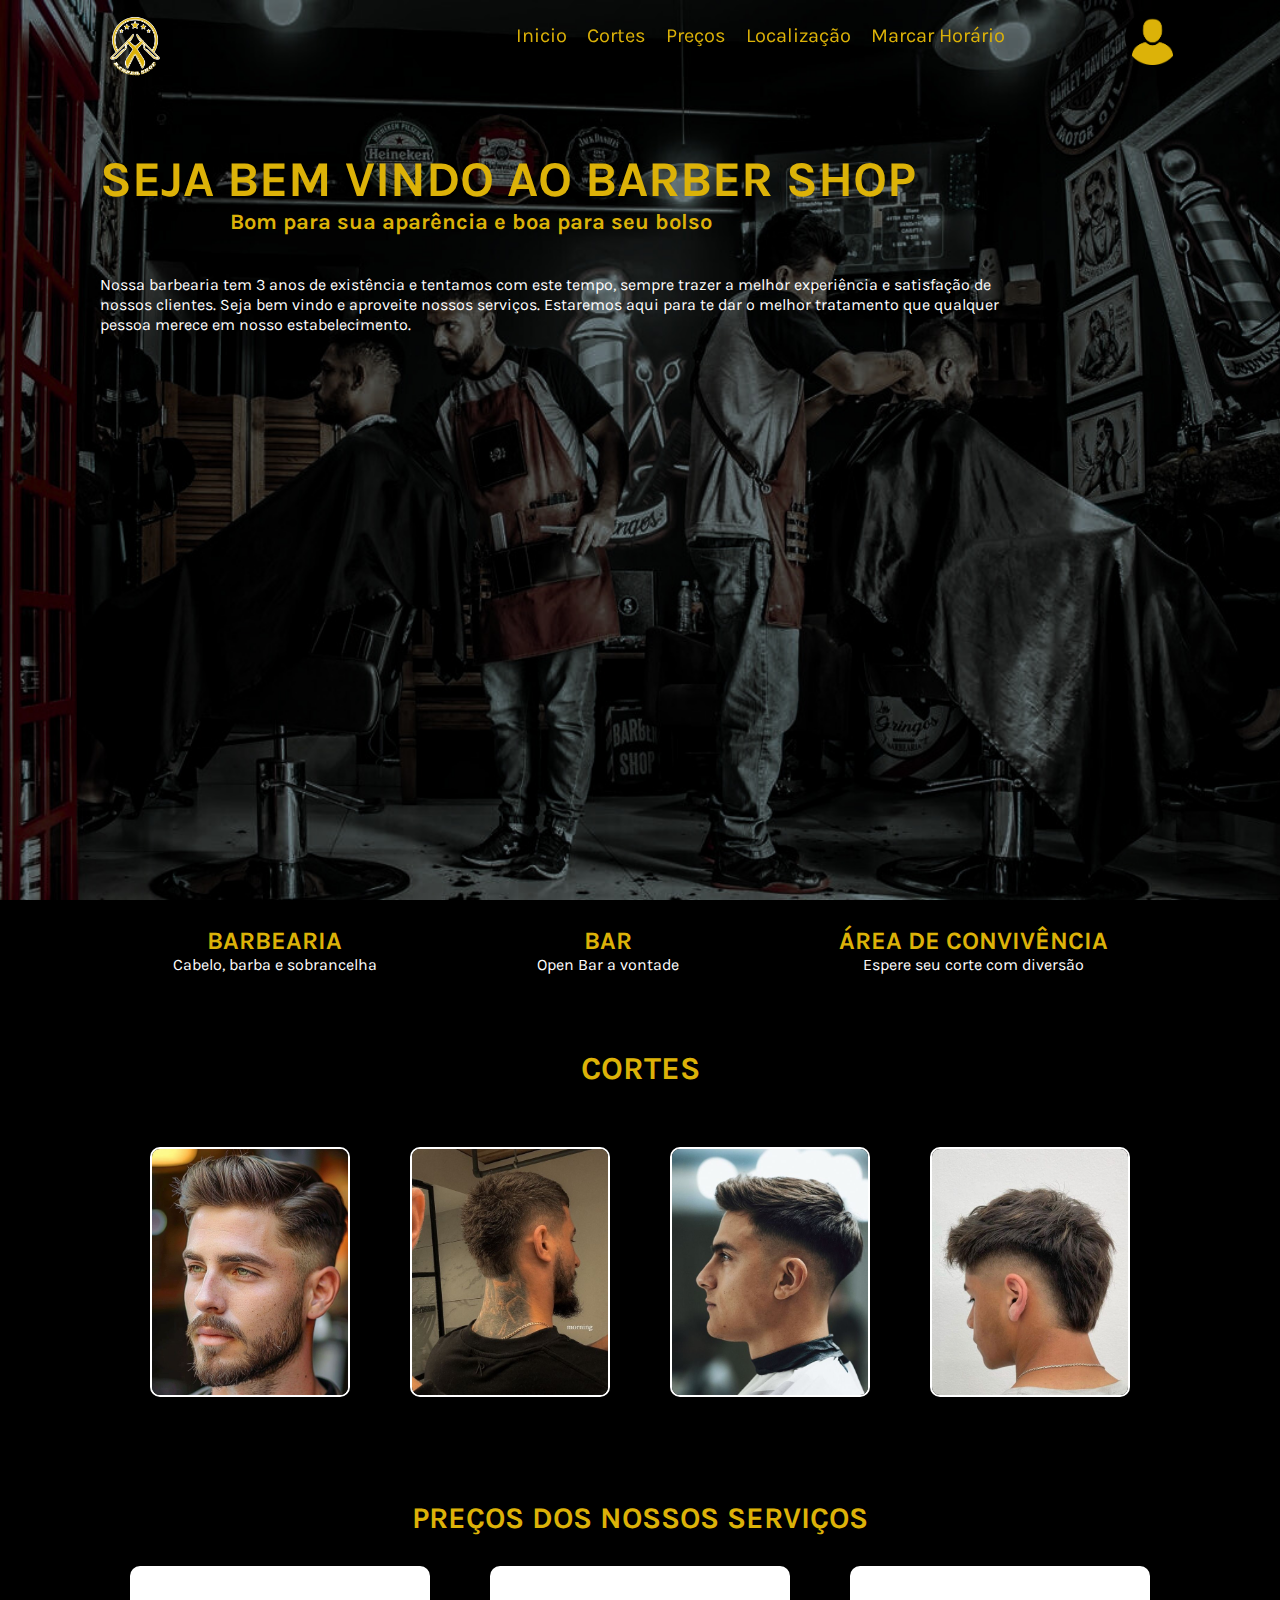
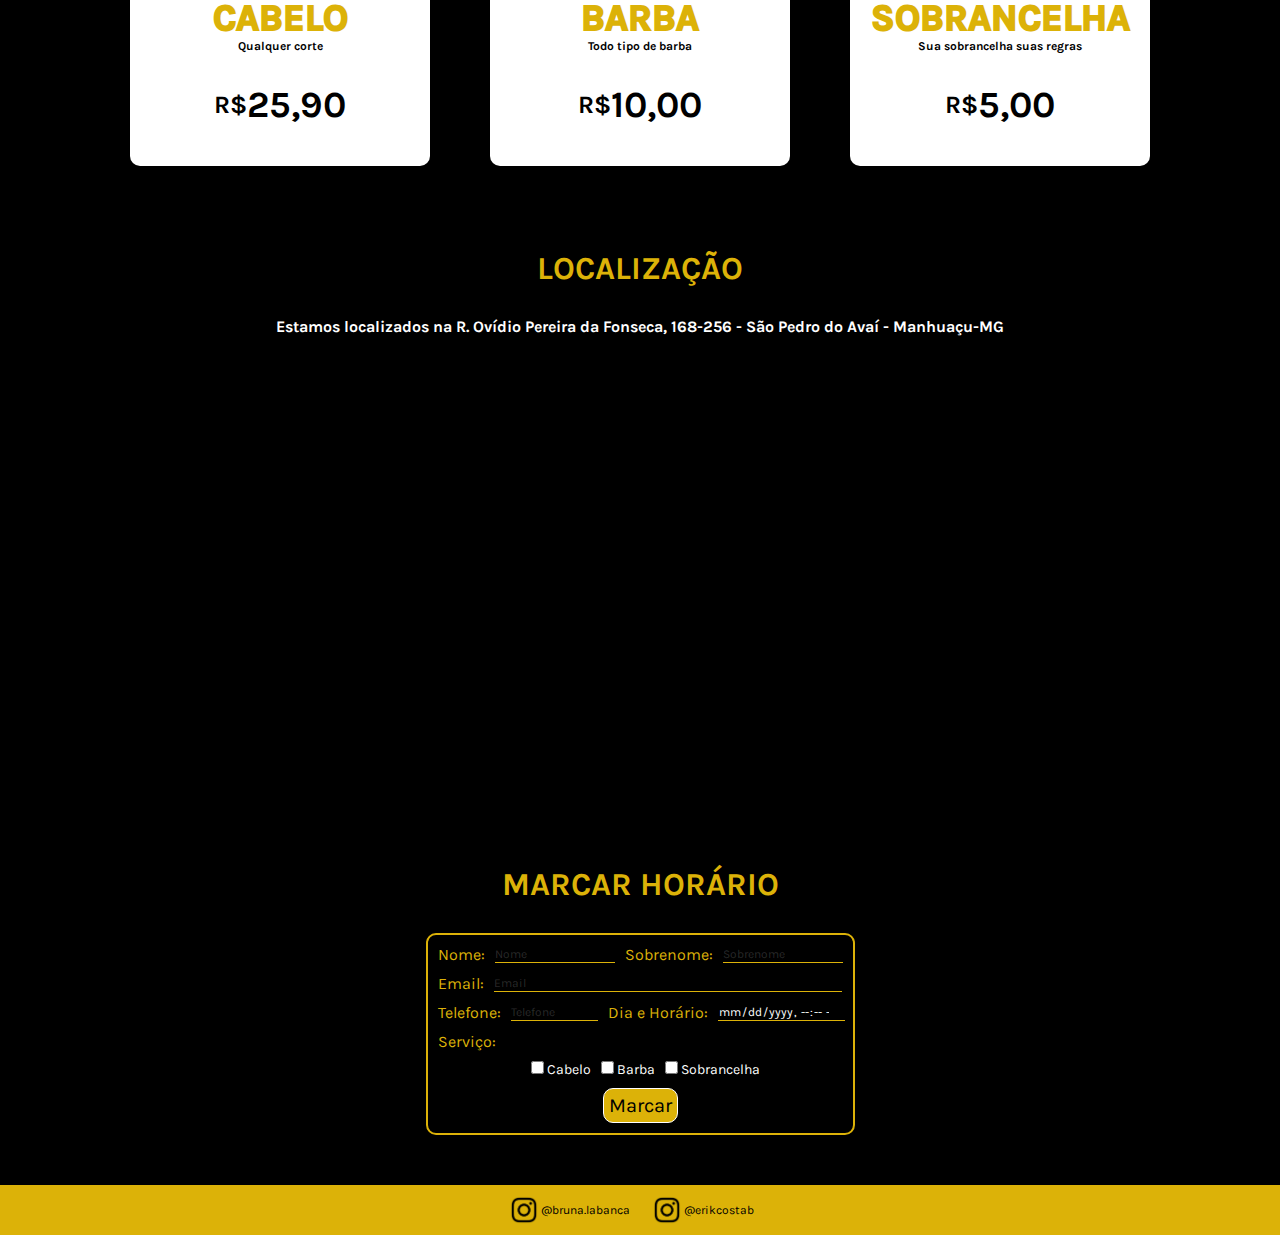
<file: html/index.html>
<!DOCTYPE html>
<html lang="pt-br">
<head>
    <meta charset="UTF-8">
    <meta name="viewport" content="width=device-width, initial-scale=1.0">
    <title>Barber Shop</title>

    <link rel="preconnect" href="https://fonts.googleapis.com">
    <link rel="preconnect" href="https://fonts.gstatic.com" crossorigin>
    <link href="https://fonts.googleapis.com/css2?family=Karla:ital,wght@0,200..800;1,200..800&display=swap" rel="stylesheet">

    <link rel="icon" href="../imagens/barberShop.png" type="image/x-icon">
    <link rel="stylesheet" href="../css/styles.css"/>
</head>
<body>
    <div class="inicio">
        <header class="cabecalho">
            <a href="#">
                <img class="logo" src="../imagens/barberShop.png" alt="Logo da Barbearia">
            </a>

            <nav class="listaIni">
                <ul class="menu">
                    <li><a href="#">Inicio</a></li>
                    <li><a href="#cortes">Cortes</a></li>
                    <li><a href="#preco">Preços</a></li>
                    <li><a href="#localiza">Localização</a></li>
                    <li><a href="#marcar">Marcar Horário</a></li>
                </ul>
            </nav>

            <div class="loginMenu">
                <img src="../imagens/usuario.png" id="logIm" class="imageLogin" alt="Imagem do bonequinho de login">

                <div id="menuLog" class="menuApa">
                    <ul>
                        <li><a  href="login.html">Login</a></li>
                    </ul>
                </div>
            </div>
        </header>

        <hgroup class="titles" id="ini">
            <h1 class="titulo">SEJA BEM VINDO AO BARBER SHOP</h1>
            <h2 class="subTitle">Bom para sua aparência e boa para seu bolso</h2>
            <p class="descric">
                Nossa barbearia tem 3 anos de existência e tentamos com este tempo, sempre trazer a melhor experiência e satisfação de nossos clientes. Seja bem vindo e aproveite nossos serviços. Estaremos aqui para te dar o melhor tratamento que qualquer pessoa merece em nosso estabelecimento.
            </p>
        </hgroup>
    </div>

    <div class="shop">
        <div class="boxes">
            <div class="box">
                <h2 class="bxTitle">BARBEARIA</h2>
                <p class="bxDesc">Cabelo, barba e sobrancelha</p>
            </div>

            <div class="box">
                <h2 class="bxTitle">BAR</h2>
                <p class="bxDesc">Open Bar a vontade</p>
            </div>

            <div class="box">
                <h2 class="bxTitle">ÁREA DE CONVIVÊNCIA</h2>
                <p class="bxDesc">Espere seu corte com diversão</p>
            </div>
        </div>
    </div>

    <div class="cortes" id="cortes">
        <h1>CORTES</h1>

        <div class="imgCorts">
            <div class="corte">
                <img src="../imagens/corte1.jpg" alt="Corte 1">
            </div>

            <div class="corte">
                <img src="../imagens/corte2.jpg" alt="Corte 2">
            </div>

            <div class="corte">
                <img src="../imagens/corte3.jpg" alt="Corte 3">
            </div>

            <div class="corte">
                <img src="../imagens/corte4.jpg" alt="Corte 4">
            </div>
        </div>
    </div>

    <div class="prec" id="preco">
        <h1 class="titPrec">PREÇOS DOS NOSSOS SERVIÇOS</h1>
        
        <div class="dif">
            <div class="prec1">
                <h2 class="titu">CABELO</h2>
                <h3 class="desc">Qualquer corte</h3>
                <div class="valor">
                    <h3 class="preci">R$</h3>
                    <h3 class="val">25,90</h3>
                </div>
            </div>
            
            <div class="prec1">
                <h2 class="titu">BARBA</h2>
                <h3 class="desc">Todo tipo de barba</h3>
                <div class="valor">
                    <h3 class="preci">R$</h3>
                    <h3 class="val">10,00</h3>
                </div>
            </div>
            
            <div class="prec1">
                <h2 class="titu">SOBRANCELHA</h2>
                <h3 class="desc">Sua sobrancelha suas regras</h3>
                <div class="valor">
                    <h3 class="preci">R$</h3>
                    <h3 class="val">5,00</h3>
                </div>
            </div>
        </div>
    </div>

    <div id="localiza" class="local">
        <h2 class="titLocal">LOCALIZAÇÃO</h2>
        <h3 class="decLoc">Estamos localizados na R. Ovídio Pereira da Fonseca, 168-256 - São Pedro do Avaí - Manhuaçu-MG</h3>
        
        <div class="map">
            <iframe src="https://www.google.com/maps/embed?pb=!1m18!1m12!1m3!1d1872.2632060990697!2d-42.1874086614727!3d-20.19543487800291!2m3!1f0!2f0!3f0!3m2!1i1024!2i768!4f13.1!3m3!1m2!1s0xbae1c60efdd78f%3A0xd84c4ac10ec0ef94!2sR.%20Ov%C3%ADdio%20Pereira%20da%20Fonseca%2C%20168-256%20-%20S%C3%A3o%20Pedro%20do%20Ava%C3%AD%2C%20Manhua%C3%A7u%20-%20MG%2C%2036900-000!5e0!3m2!1spt-BR!2sbr!4v1727739784930!5m2!1spt-BR!2sbr" width="600" height="450" style="border:0;" allowfullscreen="" loading="lazy" referrerpolicy="no-referrer-when-downgrade"></iframe>
        </div>
    </div>

    <div id="marcar" class="marcHora">
        <h2 class="mcHor">MARCAR HORÁRIO</h2>

        <div class="forms">
            <form action="" method="post">
                <div class="nomes">
                    <label for="nome">Nome:</label>
                    <input type="text" id="nome" placeholder="Nome"/>

                    <label for="sobrenome">Sobrenome:</label>
                    <input type="text" id="sobrenome" placeholder="Sobrenome"/>
                </div>
                
                <div class="padrao">
                    <label for="email">Email:</label>
                    <input type="text" id="email" placeholder="Email"/>
                </div>

                <div class="tellHor">
                    <label for="telefone">Telefone:</label>
                    <input type="text" id="telefone" placeholder="Telefone"/>

                    <label for="horario">Dia e Horário:</label>
                    <input type="datetime-local" id="horario" />
                </div>

                <div class="servico">
                    <legend class="serv">Serviço:</legend>
                    
                    <div class="disp">
                        <div class="opcCheck">
                            <input type="checkbox" id="cabelo" />
                            <label for="cabelo">Cabelo</label>
                        </div>

                        <div class="opcCheck">
                            <input type="checkbox" id="barba" />
                            <label for="barba">Barba</label>
                        </div>

                        <div class="opcCheck">
                            <input type="checkbox" id="sobrancelha" />
                            <label for="sobrancelha">Sobrancelha</label>
                        </div>
                    </div>
                </div>
                
                <div class="envia">
                    <input type="submit" value="Marcar">
                </div>
            </form>
        </div>
    </div>

    <footer class="fot">
        <div class="insta">
            <img src="../imagens/insta.png" class="logInst" alt="logo do instagram">
            <a class="nmInsta" href="https://www.instagram.com/bruna.labanca_/" target=”_blank”>@bruna.labanca</a>

            <img src="../imagens/insta.png" class="logInst" alt="logo do instagram">
            <a class="nmInsta" href="https://www.instagram.com/erikcostab/" target=”_blank”>@erikcostab</a>
        </div>
    </footer>

    <script src="../js/script.js"></script>
    <script src="../js/login.js"></script>
</body>
</html>
</file>
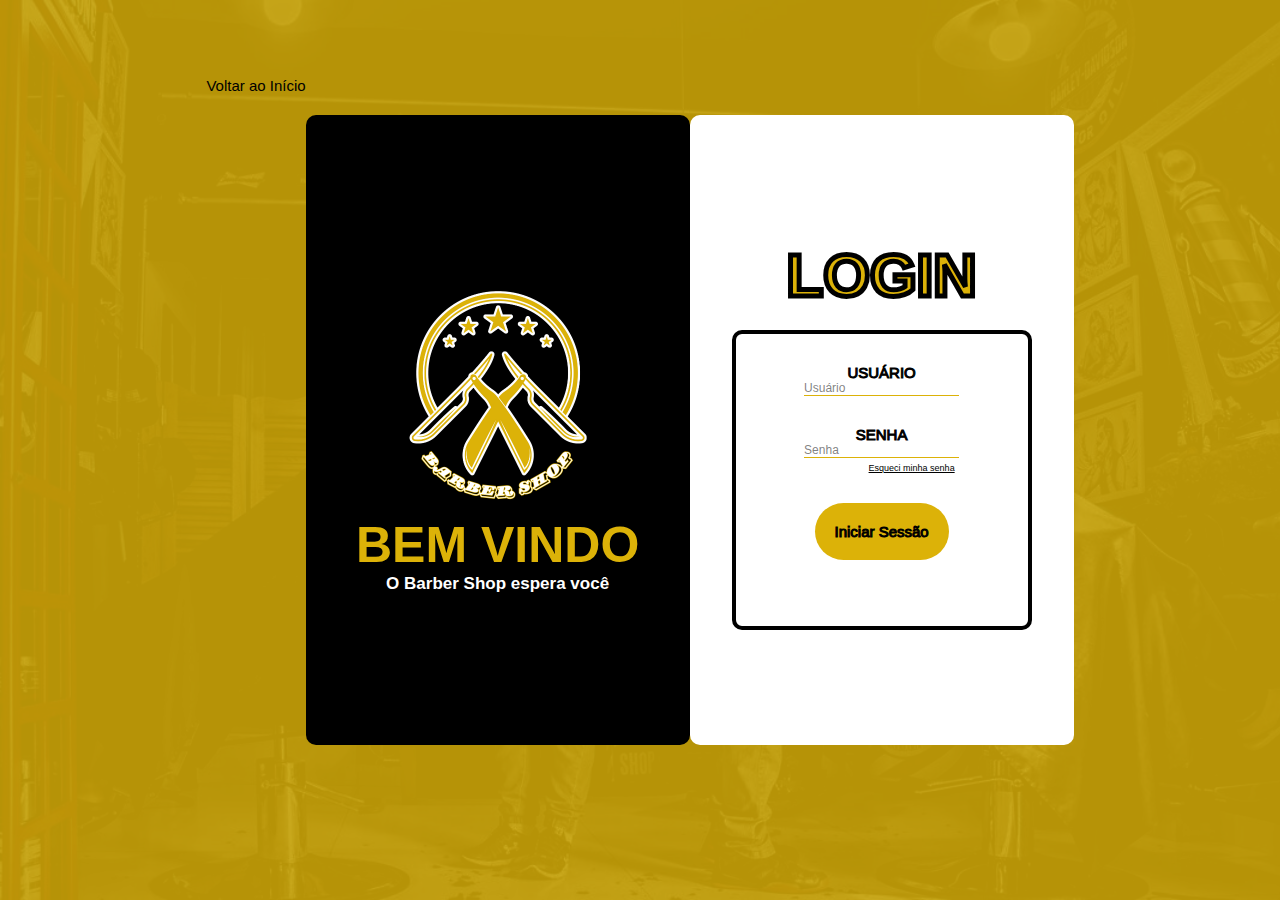
<file: html/login.html>
<!DOCTYPE html>
<html lang="pt-br">
<head>
    <meta charset="UTF-8">
    <meta name="viewport" content="width=device-width, initial-scale=1.0">
    <title>Login Barber Shop</title>

    <link rel="icon" href="../imagens/barberShop.png" type="image/x-icon">
    <link rel="stylesheet" href="../css/loginStyle.css">
</head>
<body>
    <div class="interface">
        <div class="inter">
            <li class="list"><a class="volt" href="index.html">Voltar ao Início</a></li>
            
            <div class="msg">
                <img class="barberImg" src="../imagens/barberShop.png" alt="Imagem da barbearia">

                <h1 class="bemVindo">BEM VINDO</h1>
                <h3 class="esper">O Barber Shop espera você</h3>
            </div>
    
            <div class="log">
                <h2 class="titLog">LOGIN</h2>

                <div class="forLog">
                    <form action="" method="post">
                        <label for="usuario">USUÁRIO</label>
                        <input class="int" type="text" id="usuario" placeholder="Usuário"/>

                        <label class="sen" for="senha">SENHA</label>
                        <input class="int" type="text" id="senha" placeholder="Senha"/>

                        <a class="esqueci" href="">Esqueci minha senha</a>

                        <div class="botMarc">
                            <input type="submit" value="Iniciar Sessão">
                        </div>
                    </form>
                </div>
            </div>
        </div>
    </div>
</body>
</html>
</file>
<file: css/styles.css>
* {
    font-size: 12px;
    background-color: transparent;
    color: white;
    margin: 0;
    padding: 0;
    box-sizing: border-box;
    font-family: "Karla", sans-serif;
    font-optical-sizing: auto;
    font-style: normal;
    scroll-behavior: smooth;
}

.inicio {
    display: flex;
    flex-direction: column;
    background-image: url(../imagens/backInicio.jpg);
    background-repeat: no-repeat;
    background-size: cover;
    width: 100%;
    height: 100vh;
}

.inicio .cabecalho {
    display: flex;
    flex-direction: row;
    width: 100%;
    height: 70px;
    position: fixed;
    transition: 0.5s;
}

.scroll {
    transition: 0.5s;
    background-color: black;
}

.inicio .cabecalho .logo {
    display: flex;
    align-items: center;
    width: 70px;
    margin-left: 100px;
    margin-top: 10px;
}

.inicio .cabecalho .imageLogin {
    display: flex;
    align-items: center;
    width: 55px;
    margin-right: 100px;
    margin-top: 10px;
    cursor: pointer;
}

.inicio .cabecalho .loginMenu .menuApa{
    display: none;
    margin-top: 10px;
    transition: 0.5s;
    background-color: black;
    padding: 5%;
}

.inicio .cabecalho .loginMenu .menuApa ul {
    list-style: none;
    padding: 0;
    margin: 0;
    display: flex;
    justify-content: center;
}

.inicio .cabecalho .loginMenu .menuApa ul li {
    margin-right: 150px;
}

.inicio .cabecalho .loginMenu .menuApa ul li a {
    font-size: 16px;
    color: #dcb208;
    text-decoration: none;
    transition: 0.5s;
}

.inicio .cabecalho .loginMenu .menuApa ul li a:hover {
    background-color: #dcb208;
    color: black;
    padding: 5px;
    border-radius: 10px;
    transition: 0.5s;
}

.inicio .cabecalho nav {
    display: flex;
    width: 100%;
    flex-direction: row;
    justify-content: end;
}

.inicio .listaIni .menu {  
    display: flex;
    flex-direction: row;
    align-items: center;
    margin-right: 100px;
}

.inicio .listaIni .menu li {
    list-style: none;
    margin-right: 20px;
}

.inicio .listaIni .menu li a {
    font-size: 20px;
    text-decoration: none;
    color: #dcb208;
    text-shadow: black;
    transition: 0.5s;
}

.inicio .listaIni .menu li :hover {
    color: black;
    background-color: #dcb208;
    transition: 0.5s;
    padding: 5px;
    border-radius: 10px;
}

.inicio .titles {
    display: flex;
    width: 900px;
    flex-direction: column;
    margin-top: 150px;
    margin-left: 100px;
    align-items:first baseline;
}

.inicio .titles .titulo {
    font-size: 50px;
    color: #dcb208;
}

.inicio .titles .subTitle {
    font-size: 22px;
    color: #dcb208;
    padding-left: 130px;
}

.inicio .titles .descric {
    font-size: 16px;
    padding: 40px 0px 40px 0px;
    line-height: 20px;
}

.shop {
    display: flex;
    flex-direction: row;
    justify-content: center;
    width: 100%;
    height: 100px;
    background-color: black;
}

.shop .boxes {
    display: flex;
    flex-direction: row;
    align-items: center;
}

.shop .boxes .box {
    margin: 0px 80px;
}

.shop .boxes .box .bxTitle {
    display: flex;
    flex-direction: column;
    align-items: center;
    font-size: 25px;
    color: #dcb208;
}

.shop .boxes .box .bxDesc {
    display: flex;
    flex-direction: column;
    align-items: center;
    font-size: 16px;
}

.cortes {
    display: flex;
    flex-direction: column;
    width: 100%;
    height: 450px;
    background-color: black;
    color: #dcb208;
}

.cortes h1 {
    display: flex;
    justify-content: center;
    margin-top: 50px;
    color: #dcb208;
    font-size: 32px;
}

.cortes .imgCorts {
    display: flex;
    flex-direction: row;
    justify-content: center;
    margin-top: 30px;
}

.cortes .imgCorts .corte {
    margin: 30px;
}

.cortes .imgCorts .corte img {
    width: 200px;
    height: 250px;
    border: 2px solid white;
    border-radius: 10px;
}

.prec {
    background-color: black;
    display: flex;
    flex-direction: column;
    height: 350px;
    width: 100%;
}

.prec .titPrec {
    display: flex;
    justify-content: center;
    margin-top: 50px;
    color: #dcb208;
    font-size: 30px;
}

.prec .dif {
    display: flex;
    flex-direction: row;
    justify-content: center;
}

.prec .dif .prec1 {
    display: flex;
    flex-direction: column;
    height: 200px;
    width: 300px;
    background-color: white;
    margin: 30px;
    border-radius: 10px;
}

.prec .dif .prec1 h2 {
    display: flex;
    justify-content: center;
    font-size: 37px;
    margin-top: 30px;
    color: #dcb208;
    -webkit-text-stroke: 2px;
    -webkit-text-stroke-color: #dcb208;
}

.prec .dif .prec1 .desc {
    display: flex;
    justify-content: center;
    color: black;
}

.prec .dif .prec1 .valor {
    display: flex;
    flex-direction: row;
    justify-content: center;
    align-items: center;
    margin-top: 30px;
    margin-bottom: 20px;
}
.prec .dif .prec1 .valor .preci {
    display: flex;
    justify-content: first baseline;
    font-size: 25px;
    color: black;
}

.prec .dif .prec1 .val {
    display: flex;
    justify-content: center;
    font-size: 37px;
    color: black;
}

.local {
    display: flex;
    flex-direction: column;
    background-color: black;
}

.local .titLocal {
    display: flex;
    justify-content: center;
    margin-top: 50px;
    font-size: 32px;
    color: #dcb208;
}

.local h3 {
    display: flex;
    justify-content: center;
    margin-top: 30px;
    font-size: 16px;
}

.local .map {
    display: flex;
    justify-content: center;
    margin-top: 30px;
}

.local .map iframe {
    border-radius: 10px;
}

.marcHora {
    display: flex;
    flex-direction: column;
    background-color: black;
}

.marcHora .mcHor {
    display: flex;
    justify-content: center;
    color: #dcb208;
    font-size: 32px;
    margin-top: 50px;
}

.marcHora .forms {
    display: flex;
    justify-content: center;
}

.marcHora .forms form {
    display: flex;
    flex-direction: column;
    justify-content: center;
    margin-top: 30px;
    border: 2px solid #dcb208;
    border-radius: 10px;
    margin-bottom: 50px;
}

.marcHora .forms form input {
    outline: none;
}

.marcHora .forms form .envia {
    display: flex;
    justify-content: center;
}

.marcHora .forms form .envia input {
    font-size: 20px;
    background-color: #dcb208;
    border: 1px solid white;
    margin-bottom: 10px;
    padding: 5px;
    color: black;
    border-radius: 10px;
    transition: 0.5s;
}

.marcHora .forms form .envia input:hover {
    cursor: pointer;
    background-color: rgba(0, 0, 0, 0.429);
    border: 1px solid #dcb208;
    transition: 0.5s;
    color: white;
}

.marcHora form .nomes {
    display: flex;
    flex-direction: row;
    margin-top: 10px;
    margin-right: 10px;
}

.marcHora form .nomes label {
    font-size: 16px;
    color: #dcb208;
    margin: 0px 10px;
}

.marcHora form .nomes input {
    background-color: transparent;
    border: none;
    border-bottom: 0.2px solid #dcb208;
    height: 18px;
    width: 120px;
}

#nome::placeholder {
    color: rgba(255, 255, 255, 0.164);
}

#sobrenome::placeholder {
    color: rgba(255, 255, 255, 0.164);
}

#email::placeholder {
    color: rgba(255, 255, 255, 0.164);
}

#telefone::placeholder {
    color: rgba(255, 255, 255, 0.164);
}

.marcHora form .padrao {
    display: flex;
    flex-direction: row;
    margin-top: 10px;
}

.marcHora form .padrao label {
    font-size: 16px;
    color: #dcb208;
    margin: 0px 10px;
}

.marcHora form .padrao #email {
    background-color: transparent;
    border: none;
    border-bottom: 0.2px solid #dcb208;
    height: 18px;
    width: 348px;
}

.marcHora form .tellHor {
    display: flex;
    flex-direction: row;
    margin-top: 10px;
}

.marcHora form .tellHor label {
    font-size: 16px;
    color: #dcb208;
    margin: 0px 10px;
}

.marcHora form .tellHor #horario {
    background-color: transparent;
    border: none;
    border-bottom: 0.2px solid #dcb208;
    height: 18px;
    width: 127px;
}

.marcHora form .tellHor #telefone {
    background-color: transparent;
    border: none;
    border-bottom: 0.2px solid #dcb208;
    height: 18px;
    width: 87px;
}

.marcHora form .servico .serv{
    display: flex;
    margin-top: 10px;
    margin-left: 10px;
    font-size: 16px;
    color: #dcb208;
}

.marcHora form .servico .disp {
    display: flex;
    justify-content: center;
    flex-direction: row;
    margin-top: 10px;
    margin-bottom: 10px;
}

.marcHora form .servico .disp .opcCheck {
    margin-left: 10px;
}

.marcHora form .servico .disp .opcCheck label {
    font-size: 14px;
}

.fot {
    display: flex;
    flex-direction: row;
    background-color: #dcb208;
    width: 100%;
    height: 50px;
}

.fot .insta {
    display: flex;
    flex-direction: row;
    align-items: center;
    width: 100%;
    height: 50px;
    justify-content: center;
}

.fot .insta .logInst {
    width: 30px;
    height: 30px;
    margin: 2px;
}

.fot .insta .nmInsta {
    text-decoration: none;
    margin-right: 20px;
    color: black;
}
</file>
<file: css/loginStyle.css>
* {
    font-size: 12px;
    background-color: transparent;
    color: white;
    margin: 0;
    padding: 0;
    box-sizing: border-box;
    font-family: "Karla", sans-serif;
    font-optical-sizing: auto;
    font-style: normal;
    scroll-behavior: smooth;
}

.interface {
    display: flex;
    flex-direction: column;
    background-image: url(../imagens/backInicio.jpg);
    background-repeat: no-repeat;
    background-size: cover;
    width: 100%;
    height: 100vh;
}

.interface .inter {
    display: flex;
    justify-content: center;
    background-size: cover;
    background-color: #dcb208d3;
    width: 100%;
    height: 100vh;
}

.interface .inter .list {
    list-style: none;
    margin-top: 6%;
}

.interface .inter .list .volt {
    font-size: 15px;
    text-decoration: none;
    transition: 0.5s;
    color: black;
}

.interface .inter .list .volt:hover {
    cursor: pointer;
    background-color: black;
    padding: 10px;
    transition: 0.5s;
    border-radius: 10px;
    color: #dcb208;
}

.interface .inter .msg {
    display: flex;
    flex-direction: column;
    align-items: center;
    justify-content: center;
    background-color: black;
    border-radius: 10px;
    margin-top: 9%;
    width: 30%;
    height: 70%;
}

.interface .inter .msg .barberImg {
    width: 250px;
}

.interface .inter .msg .bemVindo {
    color: #dcb208;
    font-size: 50px;
}

.interface .inter .msg .esper {
    font-size: 17px;
}

.interface .inter .log {
    display: flex;
    flex-direction: column;
    align-items: center;
    justify-content: center;
    background-color: white;
    border-radius: 10px;
    margin-top: 9%;
    width: 30%;
    height: 70%;
}

.interface .inter .log .titLog {
    font-size: 60px;
    margin-bottom: 20px;
    margin-top: 20px;
    -webkit-text-stroke: 5px black;
    color: #dcb208;
}

.interface .inter .log .forLog {
    border: 4px solid black;
    border-radius: 10px;
    margin-bottom: 10px;
    width: 300px;
    height: 300px;
}

.interface .inter .log .forLog form {
    margin-top: 20px;
    display: flex;
    flex-direction: column;
    align-items: center;
}

.interface .inter .log .forLog form label {
    font-size: 15px;
    margin-top: 10px;
    margin-left: 10px;
    margin-right: 10px;
    color: black;
    -webkit-text-stroke: 1px black;
}

.interface .inter .log .forLog form .sen {
    margin-top: 30px;
}

.interface .inter .log .forLog form .int {
    background-color: transparent;
    outline: none;
    border: none;
    border-bottom: 0.2px solid #dcb208;
    color: black;
}

#usuario::placeholder {
    color: rgba(45, 45, 45, 0.608);
}

#senha::placeholder {
    color: rgba(45, 45, 45, 0.608);
}

.interface .inter .log .forLog form .botMarc {
    display: flex;
    flex-direction: column;
    align-items: center;
    justify-content: center;
}

.interface .inter .log .forLog form .esqueci {
    margin-top: 5px;
    margin-left: 60px;
    font-size: 9px;
    color: black;
}

.interface .inter .log .forLog form .botMarc input{
    margin-top: 30px;
    font-size: 15px;
    color: black;
    -webkit-text-stroke: 1px black;
    background-color: #dcb208;
    border-radius: 40px;
    border: none;
    transition: 0.5s;
    padding: 20px;
}

.interface .inter .log .forLog form .botMarc input:hover {
    cursor: pointer;
    color: #dcb208;
    -webkit-text-stroke: 1px #dcb208;
    background-color: black;
}
</file>
